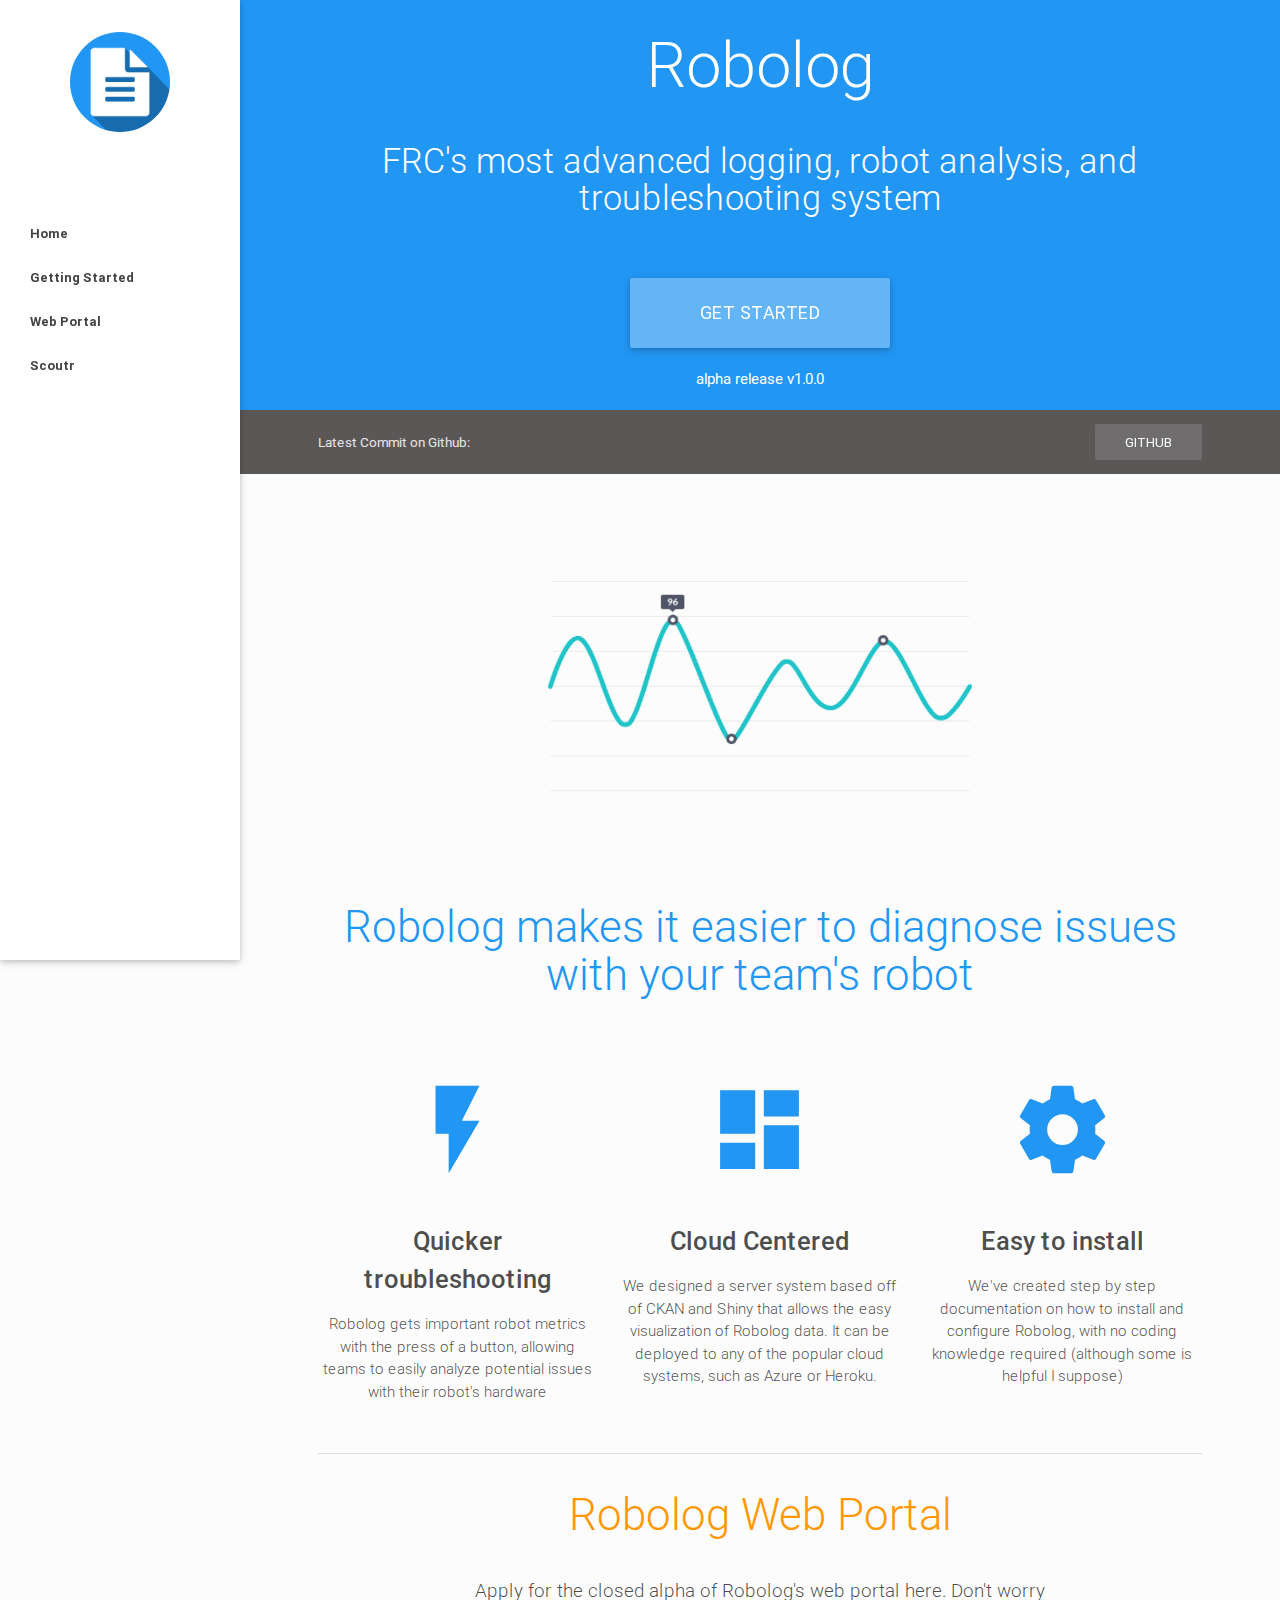
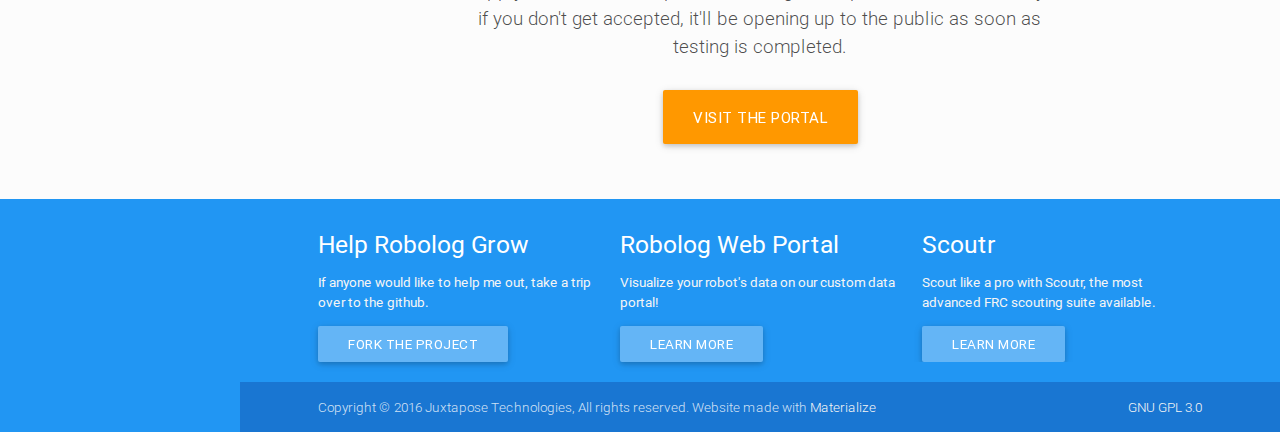
<file: index.html>
<!DOCTYPE html>
<html lang="en">
  <head>
    <meta http-equiv="Content-Type" content="text/html; charset=UTF-8">
    <meta name="viewport" content="width=device-width, initial-scale=1">
    <meta http-equiv="X-UA-Compatible" content="IE=edge">
    <meta name="msapplication-tap-highlight" content="no">
    <meta name="description" content="Materialize is a modern responsive CSS framework based on Material Design by Google. ">
    <title>Documentation - Robolog</title>
    <!-- Favicons-->
    <link rel="apple-touch-icon-precomposed" href="images/favicon/apple-touch-icon-152x152.png">
    <meta name="msapplication-TileColor" content="#FFFFFF">
    <meta name="msapplication-TileImage" content="images/favicon/mstile-144x144.png">
    <link rel="icon" href="images/favicon/favicon-32x32.png" sizes="32x32">
    <!--  Android 5 Chrome Color-->
    <meta name="theme-color" content="#2196f3">
    <!-- CSS-->
    <link href="css/prism.css" rel="stylesheet">
    <link href="css/ghpages-materialize.css" type="text/css" rel="stylesheet" media="screen,projection">
    <link href="http://fonts.googleapis.com/css?family=Inconsolata" rel="stylesheet" type="text/css">
    <link href="http://fonts.googleapis.com/icon?family=Material+Icons" rel="stylesheet">
  </head>
  <body>
    <header>
      <div class="container"><a href="#" data-activates="nav-mobile" class="button-collapse top-nav waves-effect waves-light circle hide-on-large-only"><i class="mdi-navigation-menu"></i></a></div>
      <ul id="nav-mobile" class="side-nav fixed">
        <li class="logo"><a id="logo-container" href="/" class="brand-logo"><img id="front-page-logo" src="images/logoblue.png"></a></li>
        <li class="bold"><a href="" class="waves-effect waves-teal">Home</a></li>
        <li class="bold"><a href="getting-started.html" class="waves-effect waves-teal">Getting Started</a></li>
        <li class="bold"><a href="http://frc-robolog.org" class="waves-effect waves-teal">Web Portal</a></li>
        <li class="bold"><a href="http://scoutr.juxttech.com" class="waves-effect waves-teal">Scoutr</a></li>
      </ul>
    </header>
    <main>
      <div class="section no-pad-bot" id="index-banner">
        <div class="container">
          <h1 class="header center">Robolog</h1>
          <div class='row center'>
            <h4 class ="header col s12 light center">FRC's most advanced logging, robot analysis, and troubleshooting system</h4>
          </div>
          <div class="row center">
            <a href="getting-started.html" id="download-button" class="btn-large waves-effect waves-light">Get Started</a>
          </div>
          <div class="row center"><a class="white-text text-lighten-4" href="https://github.com/juxtapose-technologies/robolog">alpha release v1.0.0</a></div>
        </div>
        <div class="github-commit">
          <div class="container">
            <div class="commit">
              Latest Commit on Github:
              &nbsp;&nbsp;
              <a href="" class="sha"></a>
              &nbsp;&nbsp;
              <span class="date"></span>
              <a id="github-button" href="https://github.com/juxtapose-technologies/robolog" class="btn-flat right grey-text text-lighten-5 waves-effect waves-light hide-on-small-only">Github</a>
            </div>
          </div>
        </div>
      </div>

      <div class="container">
        <div class="section">

          <div class="row">
            <div class="col s12 m8 offset-m2">
              <br>
              <img id="responsive-img" src="images/graph.png">
            </div>
          </div>

          <div class="row">
            <h3 class="col s12 light center header blue-text">Robolog makes it easier to diagnose issues with your team's robot</h3>
          </div>

          <!--   Promo Section   -->
          <div class="row">
            <div class="col s12 m4">
              <div class="center promo">
                <i class="material-icons" style="color:#2196f3">flash_on</i>
                <p class="promo-caption">Quicker troubleshooting</p>
                <p class="light center">Robolog gets important robot metrics with the press of a button, allowing teams to easily analyze potential issues with their robot's hardware</p>
              </div>
            </div>

            <div class="col s12 m4">
              <div class="center promo">
                <i class="material-icons" style="color:#2196f3">dashboard</i>
                <p class="promo-caption">Cloud Centered</p>
                <p class="light center">We designed a server system based off of CKAN and Shiny that allows the easy visualization of Robolog data. It can be deployed to any of the popular cloud systems, such as Azure or Heroku.</p>
              </div>
            </div>

            <div class="col s12 m4">
              <div class="center promo">
                <i class="material-icons" style="color:#2196f3">settings</i>
                <p class="promo-caption">Easy to install</p>
                <p class="light center">We've created step by step documentation on how to install and configure Robolog, with no coding knowledge required (although some is helpful I suppose)</p>
              </div>
            </div>
          </div>

        </div>
        <div class="divider"></div>
        <div class="section">
          <div class="row center">
            <h3 class="light header orange-text">Robolog Web Portal</h3>
            <p class="col s8 offset-s2 caption">Apply for the closed alpha of Robolog's web portal here. Don't worry if you don't get accepted, it'll be opening up to the public as soon as testing is completed.</p>
            <a href="http://frc-robolog.org" class="btn-large waves-effect waves-light orange">Visit the Portal</a>
          </div>
        </div>
      </div>


    </main>    <footer class="page-footer">
      <div class="container">
        <div class="row">
          <div class="col l4 s12">
            <h5 class="white-text">Help Robolog Grow</h5>
            <p class="grey-text text-lighten-4">If anyone would like to help me out, take a trip over to the github.</p>
            <a class="btn waves-effect waves-light blue lighten-2" target="_blank" href="http://github.com/juxtapose-technologies/robolog">Fork the Project</a>
          </div>
          <div class="col l4 s12">
            <h5 class="white-text">Robolog Web Portal</h5>
            <p class="grey-text text-lighten-4">Visualize your robot's data on our custom data portal!</p>
            <a class="btn waves-effect waves-light blue lighten-2" target="_blank" href="https://frc-robolog.org">Learn More</a>
          </div>
          <div class="col l4 s12" style="overflow: hidden;">
            <h5 class="white-text">Scoutr</h5>
            <p class="grey-text text-lighten-4">Scout like a pro with Scoutr, the most advanced FRC scouting suite available.</p>
            <a class="btn waves-effect waves-light blue lighten-2" target="_blank" href="https://scoutr.juxttech.com">Learn More</a>
          </div>
        </div>
      </div>
      <div class="footer-copyright">
        <div class="container">
        Copyright © 2016 Juxtapose Technologies, All rights reserved. Website made with <a class="grey-text text-lighten-4" href="http://materializecss.com/">Materialize</a>
        <a class="grey-text text-lighten-4 right" href="https://github.com/Dogfalo/materialize/blob/master/LICENSE">GNU GPL 3.0</a>
        </div>
      </div>
    </footer>
    <!--  Scripts-->
    <script src="https://code.jquery.com/jquery-2.1.4.min.js"></script>
    <script>if (!window.jQuery) { document.write('<script src="bin/jquery-2.1.1.min.js"><\/script>'); }
    </script>
    <script src="js/jquery.timeago.min.js"></script>
    <script src="js/prism.js"></script>
    <script src="bin/materialize.js"></script>
    <script src="js/init.js"></script>
  </body>
</html>
</file>
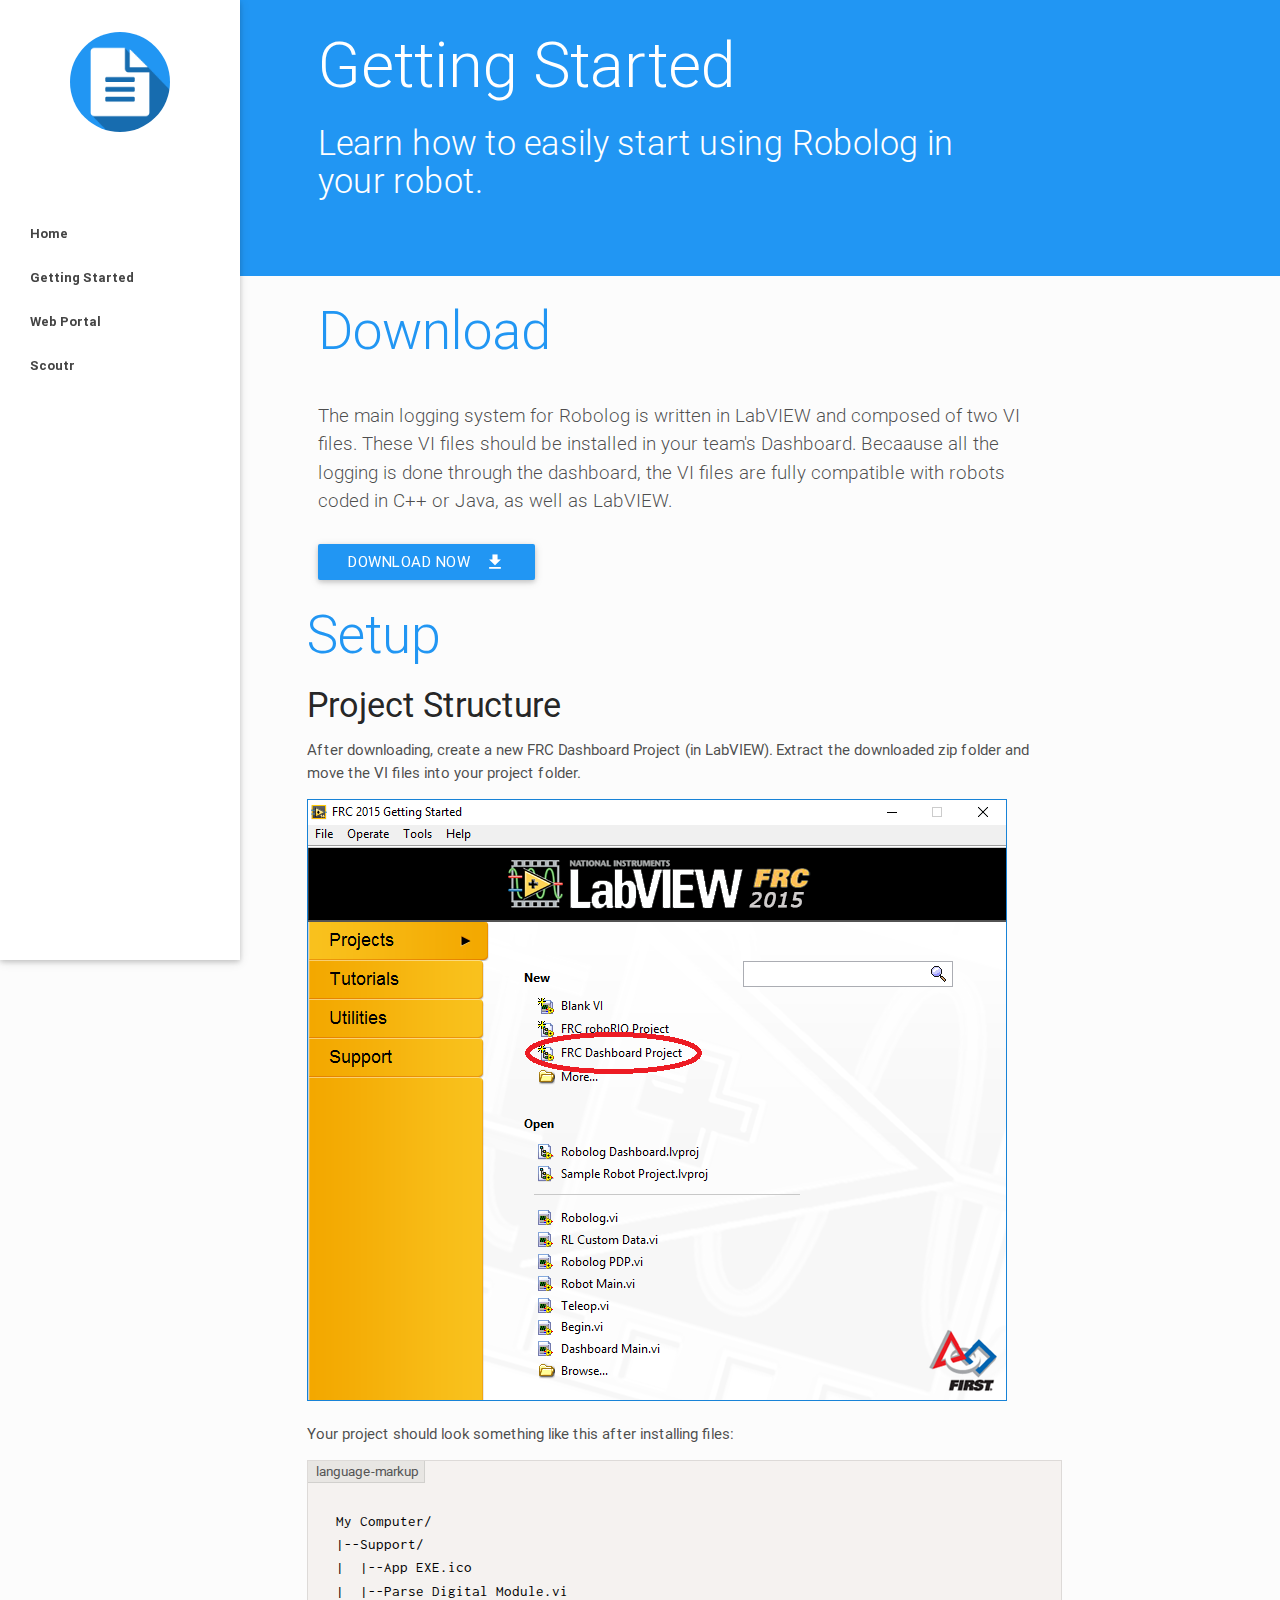
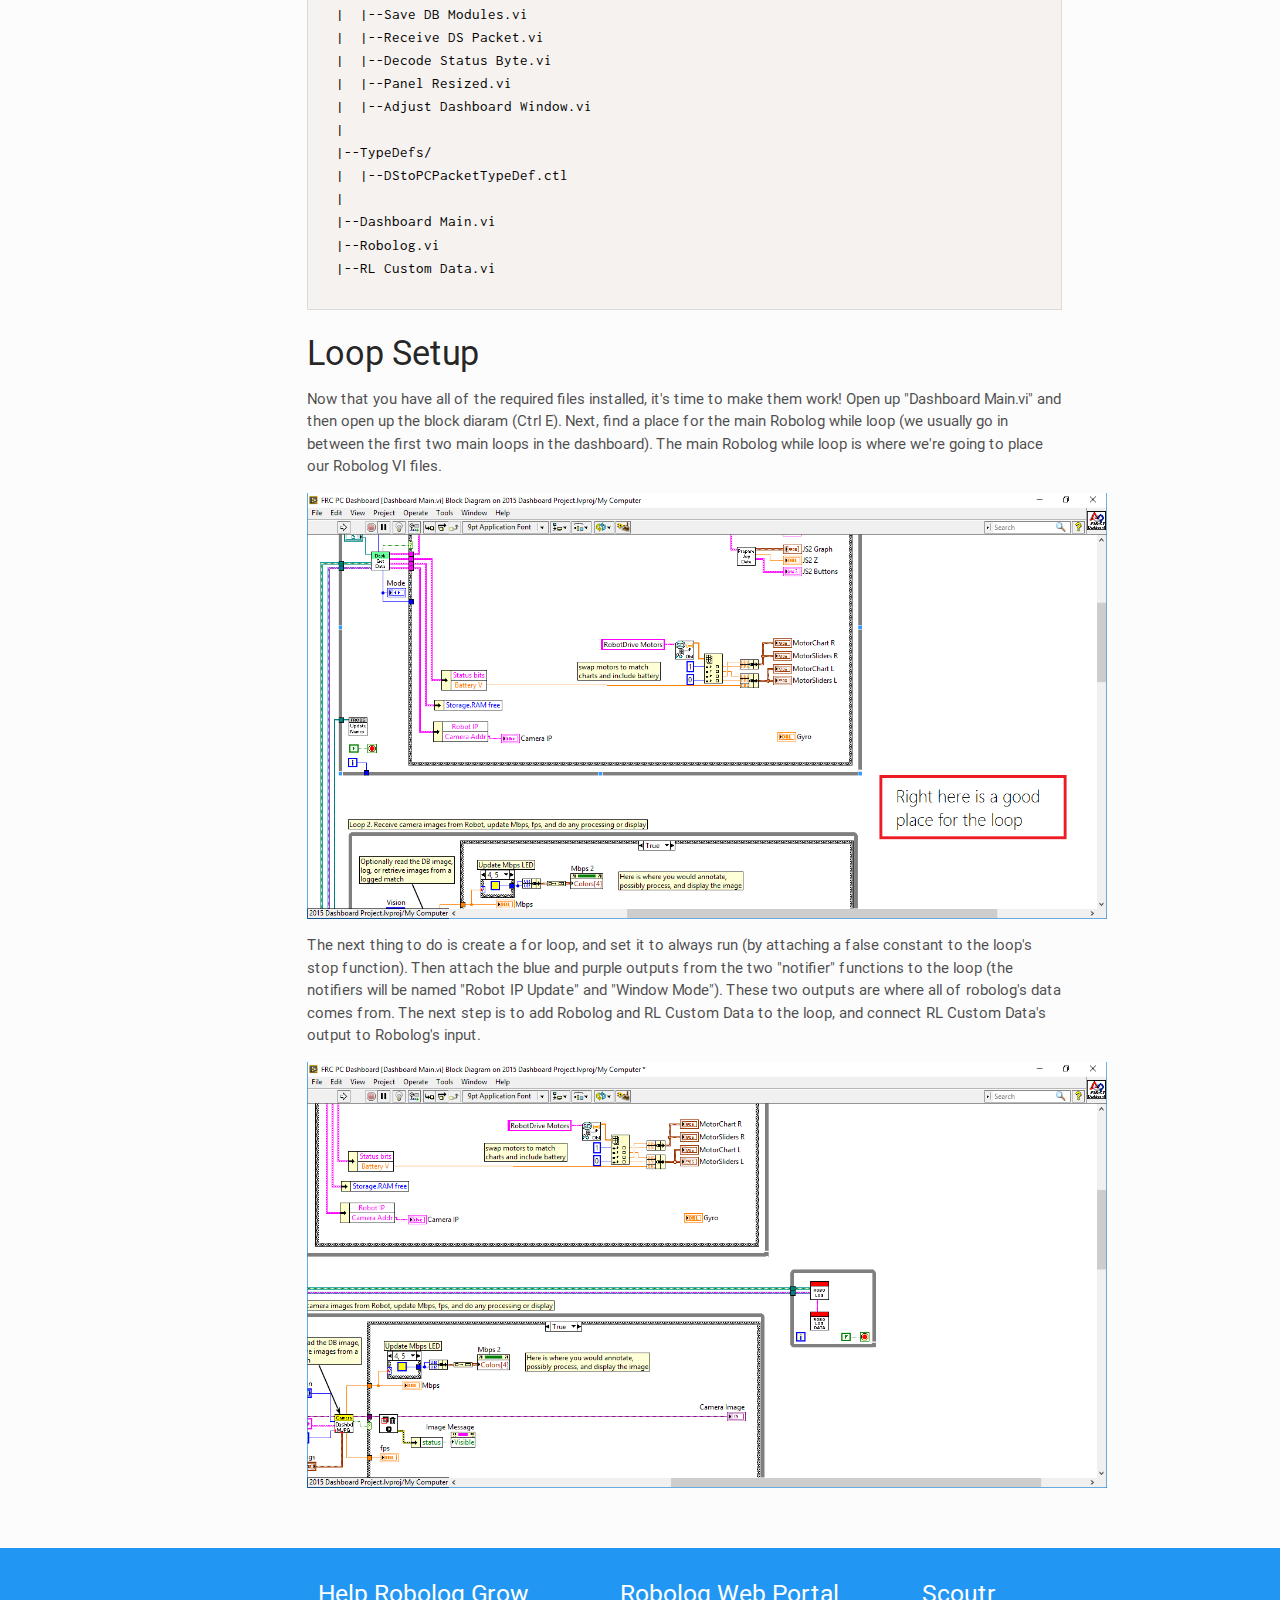
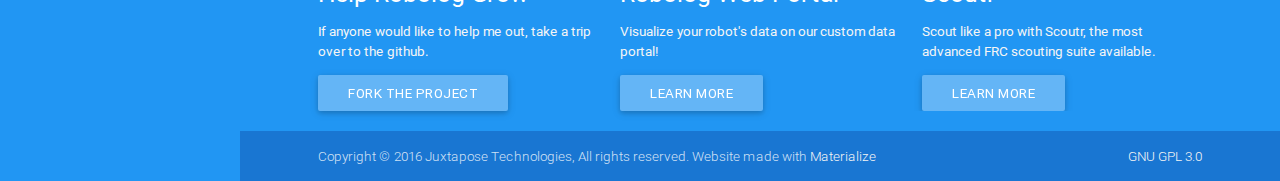
<file: getting-started.html>
<!DOCTYPE html>
<html lang="en">
  <head>
    <meta http-equiv="Content-Type" content="text/html; charset=UTF-8">
    <meta name="viewport" content="width=device-width, initial-scale=1">
    <meta http-equiv="X-UA-Compatible" content="IE=edge">
    <meta name="msapplication-tap-highlight" content="no">
    <meta name="description" content="Materialize is a modern responsive CSS framework based on Material Design by Google. ">
    <title>Getting Started - Robolog</title>
    <!-- Favicons-->
    <link rel="apple-touch-icon-precomposed" href="images/favicon/apple-touch-icon-152x152.png">
    <meta name="msapplication-TileColor" content="#FFFFFF">
    <meta name="msapplication-TileImage" content="images/favicon/mstile-144x144.png">
    <link rel="icon" href="images/favicon/favicon-32x32.png" sizes="32x32">
    <!--  Android 5 Chrome Color-->
    <meta name="theme-color" content="#2196f3">
    <!-- CSS-->
    <link href="css/prism.css" rel="stylesheet">
    <link href="css/ghpages-materialize.css" type="text/css" rel="stylesheet" media="screen,projection">
    <link href="http://fonts.googleapis.com/css?family=Inconsolata" rel="stylesheet" type="text/css">
    <link href="http://fonts.googleapis.com/icon?family=Material+Icons" rel="stylesheet">
  </head>
  <body>
    <header>
      <div class="container"><a href="#" data-activates="nav-mobile" class="button-collapse top-nav waves-effect waves-light circle hide-on-large-only"><i class="mdi-navigation-menu"></i></a></div>
      <ul id="nav-mobile" class="side-nav fixed">
        <li class="logo"><a id="logo-container" href="/" class="brand-logo"><img id="front-page-logo" src="images/logoblue.png"></a></li>
        <li class="bold"><a href="/" class="waves-effect waves-teal">Home</a></li>
        <li class="bold"><a href="getting-started.html" class="waves-effect waves-teal">Getting Started</a></li>
        <li class="bold"><a href="http://frc-robolog.org" class="waves-effect waves-teal">Web Portal</a></li>
        <li class="bold"><a href="http://scoutr.juxttech.com" class="waves-effect waves-teal">Scoutr</a></li>
      </ul>
    </header>
    <main><div class="section" id="index-banner">
  <div class="container">
    <div class="row">
      <div class="col s12 m9">
        <h1 class="header center-on-small-only">Getting Started</h1>
        <h4 class ="light white-text center-on-small-only">Learn how to easily start using Robolog in your robot.</h4>
      </div>
    </div>
  </div>
</div>

<div class="container">
  <!--  Outer row  -->
  <div class="row">

    <div class="section col s12 m9 l10">
      <div id="download" class="row scrollspy">
        <h2 class="col s12 header blue-text">Download</h2>
        <p class="caption col s12">The main logging system for Robolog is written in LabVIEW and composed of two VI files. These VI files should be installed in your team's Dashboard. Becaause all the logging is done through the dashboard, the VI files are fully compatible with robots coded in C++ or Java, as well as LabVIEW.</p>

        <div class="col s12">
         <a id="download-source" class="btn waves-effect waves-light blue" href="bin/robolog.zip">Download Now<i class="material-icons right">file_download</i></a>
        </div>

      <div id="setup" class="row scrollspy">
        <div class="col s12">
          <h2 class="header blue-text">Setup</h2>
          <h4>Project Structure</h4>
          <p>After downloading, create a new FRC Dashboard Project (in LabVIEW). Extract the downloaded zip folder and move the VI files into your project folder.</p>
          <img src="images/1.png">
          <p>Your project should look something like this after installing files:</p>

          <pre><code class="language-markup directory-markup">
  My Computer/
  |--Support/
  |  |--App EXE.ico
  |  |--Parse Digital Module.vi
  |  |--Save DB Modules.vi
  |  |--Receive DS Packet.vi
  |  |--Decode Status Byte.vi
  |  |--Panel Resized.vi
  |  |--Adjust Dashboard Window.vi
  |
  |--TypeDefs/
  |  |--DStoPCPacketTypeDef.ctl
  |
  |--Dashboard Main.vi
  |--Robolog.vi
  |--RL Custom Data.vi
          </code></pre>
        </div>
      <div class="col s12">
        <h4>Loop Setup</h4>
        <p>Now that you have all of the required files installed, it's time to make them work! Open up "Dashboard Main.vi" and then open up the block diaram (Ctrl E). Next, find a place for the main Robolog while loop (we usually go in between the first two main loops in the dashboard). The main Robolog while loop is where we're going to place our Robolog VI files.</p>
        <img src="images/2.png" class="materialboxed" width="800">
        <p>The next thing to do is create a for loop, and set it to always run (by attaching a false constant to the loop's stop function). Then attach the blue and purple outputs from the two "notifier" functions to the loop (the notifiers will be named "Robot IP Update" and "Window Mode"). These two outputs are where all of robolog's data comes from. The next step is to add Robolog and RL Custom Data to the loop, and connect RL Custom Data's output to Robolog's input.</p>
        <img src="images/3.png" class="materialboxed" width="800">
      </div>
    </div>
  </div>
</div>

    </main>    <footer class="page-footer">
      <div class="container">
        <div class="row">
          <div class="col l4 s12">
            <h5 class="white-text">Help Robolog Grow</h5>
            <p class="grey-text text-lighten-4">If anyone would like to help me out, take a trip over to the github.</p>
            <a class="btn waves-effect waves-light blue lighten-2" target="_blank" href="http://github.com/juxtapose-technologies/robolog">Fork the Project</a>
          </div>
          <div class="col l4 s12">
            <h5 class="white-text">Robolog Web Portal</h5>
            <p class="grey-text text-lighten-4">Visualize your robot's data on our custom data portal!</p>
            <a class="btn waves-effect waves-light blue lighten-2" target="_blank" href="https://frc-robolog.org">Learn More</a>
          </div>
          <div class="col l4 s12" style="overflow: hidden;">
            <h5 class="white-text">Scoutr</h5>
            <p class="grey-text text-lighten-4">Scout like a pro with Scoutr, the most advanced FRC scouting suite available.</p>
            <a class="btn waves-effect waves-light blue lighten-2" target="_blank" href="https://scoutr.juxttech.com">Learn More</a>
          </div>
        </div>
      </div>
      <div class="footer-copyright">
        <div class="container">
        Copyright © 2016 Juxtapose Technologies, All rights reserved. Website made with <a class="grey-text text-lighten-4" href="http://materializecss.com/">Materialize</a>
        <a class="grey-text text-lighten-4 right" href="https://github.com/Dogfalo/materialize/blob/master/LICENSE">GNU GPL 3.0</a>
        </div>
      </div>
    </footer>
    <!--  Scripts-->
    <script src="https://code.jquery.com/jquery-2.1.4.min.js"></script>
    <script>if (!window.jQuery) { document.write('<script src="bin/jquery-2.1.1.min.js"><\/script>'); }
    </script>
    <script src="js/jquery.timeago.min.js"></script>
    <script src="js/prism.js"></script>
    <script src="bin/materialize.js"></script>
    <script src="js/init.js"></script>
  </body>
</html>
</file>
<file: css/prism.css>
/* http://prismjs.com/download.html?themes=prism&languages=markup+css+clike+javascript+scss+bash */
/**
 * prism.js default theme for JavaScript, CSS and HTML
 * Based on dabblet (http://dabblet.com)
 * @author Lea Verou
 */

code[class*="language-"],
pre[class*="language-"] {
	color: black;
/*	text-shadow: 0 1px white;*/
	font-family: 'Inconsolata', Monaco, Consolas, 'Andale Mono', monospace;
	direction: ltr;
	text-align: left;
	white-space: pre;
	word-spacing: normal;
	word-break: normal;
	line-height: 1.4;

	-moz-tab-size: 4;
	-o-tab-size: 4;
	tab-size: 4;

	-webkit-hyphens: none;
	-moz-hyphens: none;
	-ms-hyphens: none;
	hyphens: none;
}

pre[class*="language-"]::-moz-selection, pre[class*="language-"] ::-moz-selection,
code[class*="language-"]::-moz-selection, code[class*="language-"] ::-moz-selection {
	text-shadow: none;
	background: #b3d4fc;
}

pre[class*="language-"]::selection, pre[class*="language-"] ::selection,
code[class*="language-"]::selection, code[class*="language-"] ::selection {
	text-shadow: none;
	background: #b3d4fc;
}

@media print {
	code[class*="language-"],
	pre[class*="language-"] {
		text-shadow: none;
	}
}

/* Code blocks */
pre[class*="language-"] {
	padding: 1em;
	margin: .5em 0;
	overflow: auto;
}

:not(pre) > code[class*="language-"],
pre[class*="language-"] {
	background: #f5f2f0;
}

/* Inline code */
:not(pre) > code[class*="language-"] {
	padding: .1em;
	border-radius: .3em;
}

.token.comment,
.token.prolog,
.token.doctype,
.token.cdata {
	color: slategray;
}

.token.punctuation {
	color: #999;
}

.namespace {
	opacity: .7;
}

.token.property,
.token.tag,
.token.boolean,
.token.number,
.token.constant,
.token.symbol,
.token.deleted {
	color: #905;
}

.token.selector,
.token.attr-name,
.token.string,
.token.char,
.token.builtin,
.token.inserted {
	color: #690;
}

.token.operator,
.token.entity,
.token.url,
.language-css .token.string,
.style .token.string {
	color: #a67f59;
	background: hsla(0, 0%, 100%, .5);
}

.token.atrule,
.token.attr-value,
.token.keyword {
	color: #07a;
}

.token.function {
	color: #DD4A68;
}

.token.regex,
.token.important,
.token.variable {
	color: #e90;
}

.token.important {
	font-weight: bold;
}

.token.entity {
	cursor: help;
}
</file>
